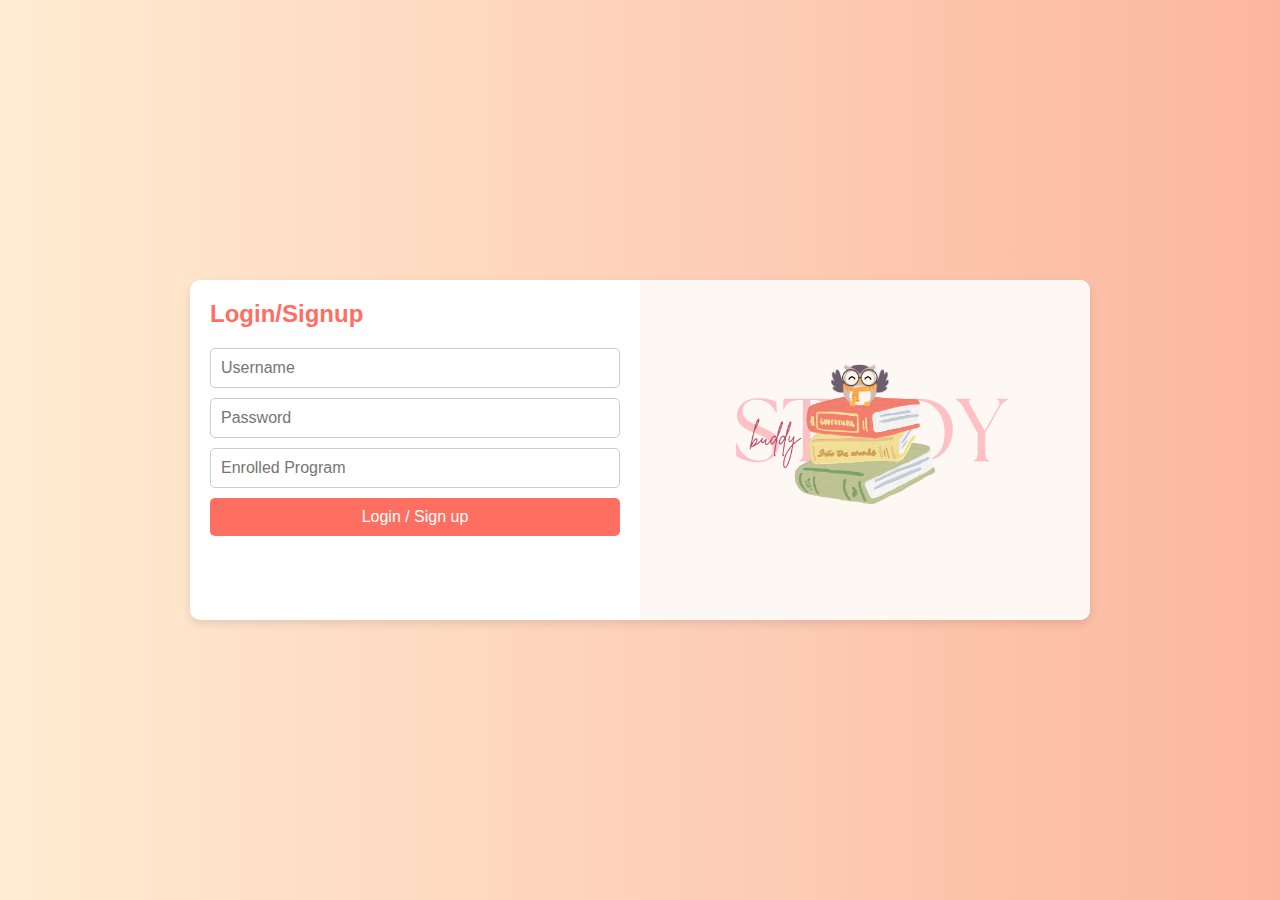
<file: Portfolio_CIS1102/index.html>
<!DOCTYPE html>
<html lang="en">
<head>
  <meta charset="UTF-8">
  <meta name="viewport" content="width=device-width, initial-scale=1.0">
  <title>Study Buddy - Login</title>
  <link rel="stylesheet" href="styles.css">
</head>
<body>
  <div class="container">
    <div class="form-section">
      <h1>Login/Signup</h1>
      
      <form action="welcome.html" method="get">
        <input type="text" placeholder="Username" name="username" required>
        <input type="password" placeholder="Password" name="password" required>
        <input type="text" placeholder="Enrolled Program" name="program" required>
        <button type="submit">Login / Sign up</button>
      </form>
    </div>
    <div class="logo-section">
      <img src="logo.png" alt="Study Buddy Logo">
    </div>
  </div>
</body>
</html>
</file>
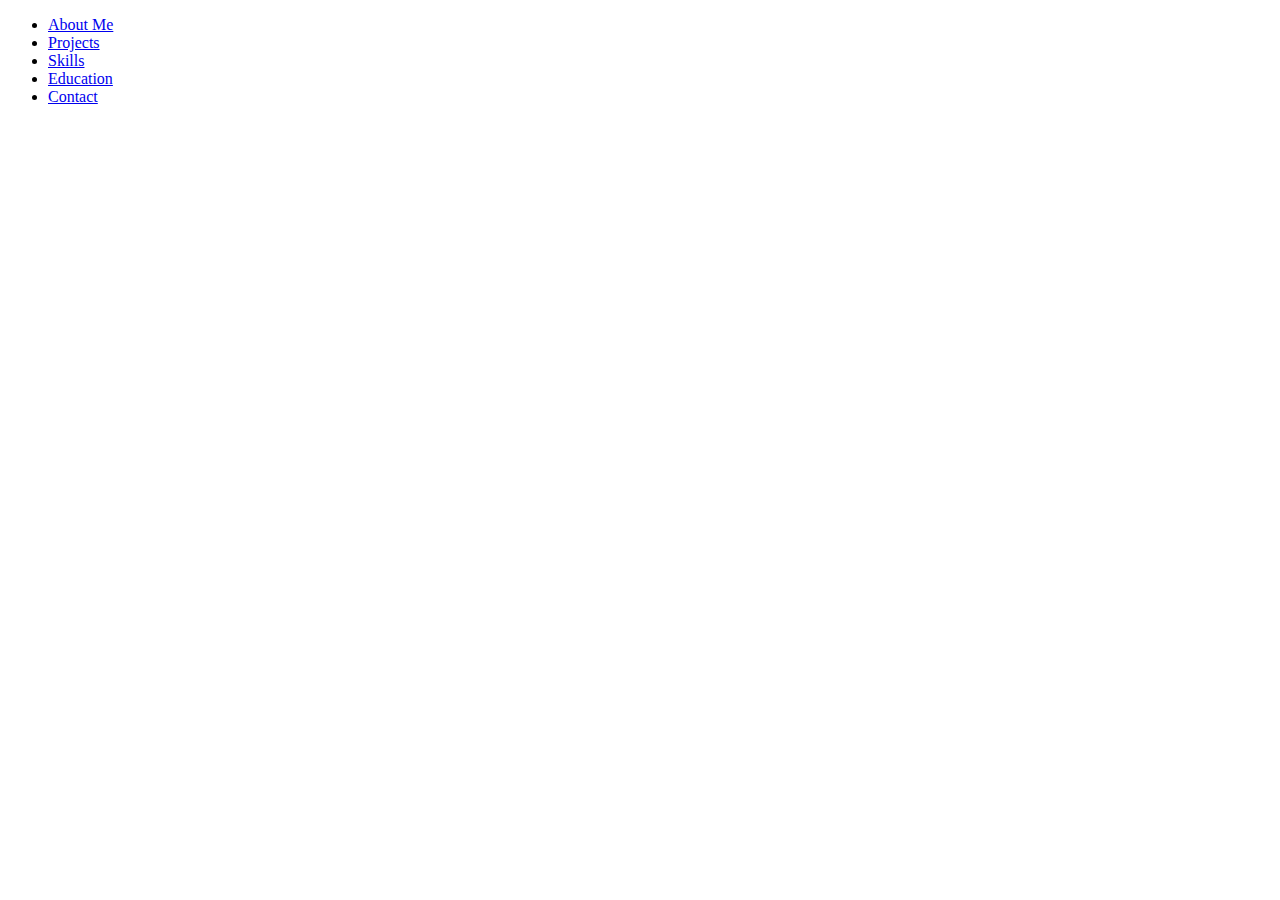
<file: Portfolio_CIS1202/index.html>
<!DOCTYPE html>
<html lang="en">
<head>
    <meta charset="UTF-8">
    <title>My Personal Portfolio</title>
    <meta name="viewport" content="width=device-width, initial-scale=1.0">
</head>
<body>

    <header>
        <!-- You can add your logo or heading here -->
    </header>

    <nav>
        <ul>
            <li><a href="#about">About Me</a></li>
            <li><a href="#projects">Projects</a></li>
            <li><a href="#skills">Skills</a></li>
            <li><a href="#education">Education</a></li>
            <li><a href="#contact">Contact</a></li>
        </ul>
    </nav>

    <main>
        <section id="about"></section>
        <section id="projects"></section>
        <section id="skills"></section>
        <section id="education"></section>
        <section id="contact"></section>
    </main>

    <footer>
        <!-- Footer content here -->
    </footer>

</body>
</html>
</file>
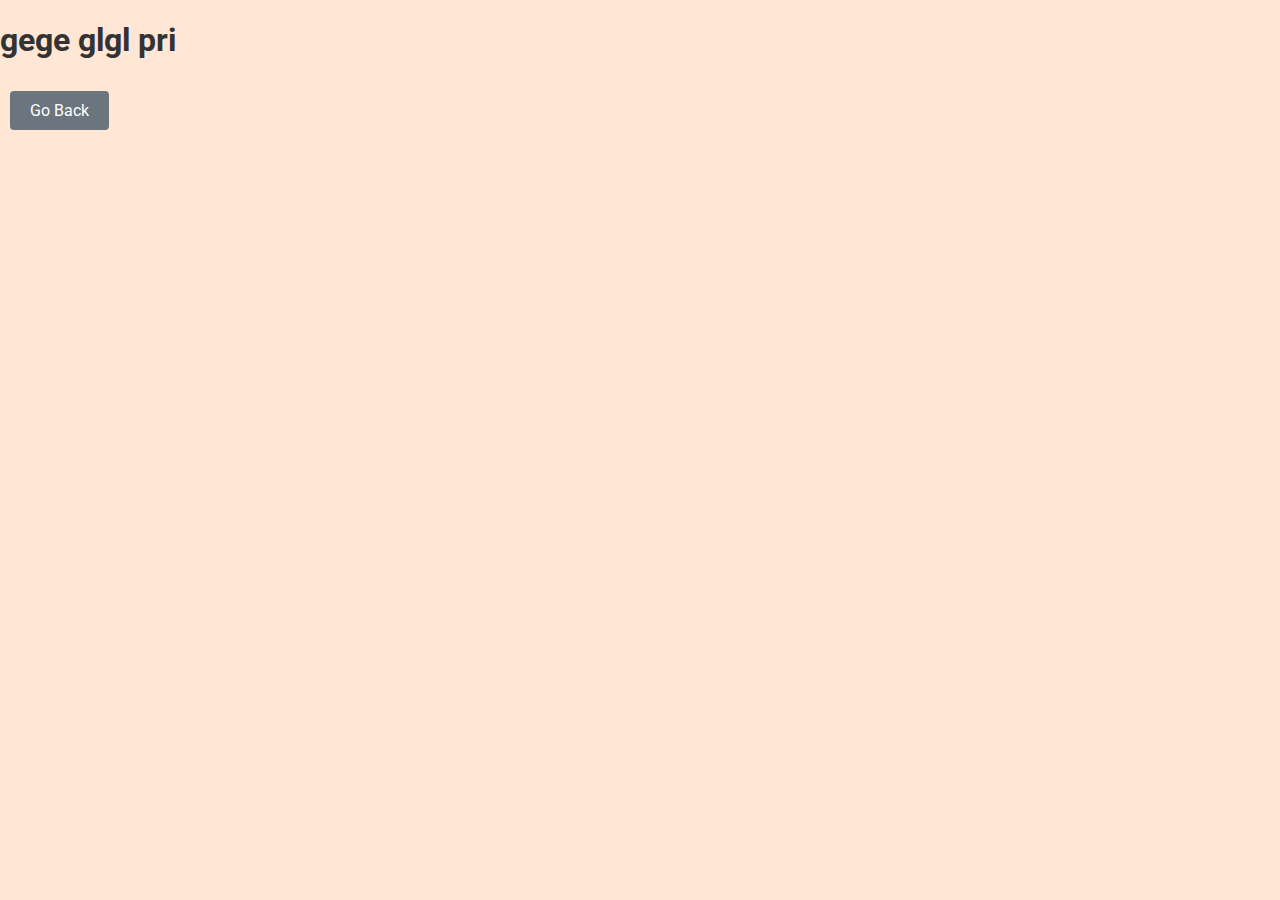
<file: Portfolio_CIS1102/fun.html>
<!DOCTYPE html>
<html lang="en">
<head>
  <meta charset="UTF-8">
  <meta name="viewport" content="width=device-width, initial-scale=1.0">
  <title>Assignments</title>
  <link rel="stylesheet" href="assignments.css"> 
  <link href="https://fonts.googleapis.com/css2?family=Roboto:wght@400;700&display=swap" rel="stylesheet">
</head>

<body>
    <h1> gege glgl pri</h1>
     <a href="javascript:history.back()" class="button back">Go Back</a>
</body>
</html>
</file>
<file: Portfolio_CIS1102/styles.css>
* {
    margin: 0;
    padding: 0;
    box-sizing: border-box;
  }
  
  body {
    font-family: 'Arial', sans-serif;
    background: linear-gradient(to right, #ffecd2, #fcb69f);
    display: flex;
    justify-content: center;
    align-items: center;
    height: 100vh;
    overflow: hidden;
  }
  
  
  .container {
    background-color: #fff;
    box-shadow: 0 4px 8px rgba(0, 0, 0, 0.1);
    border-radius: 10px;
    display: flex;
    flex-wrap: wrap;
    max-width: 900px;
    width: 90%;
    overflow: hidden;
  }
  
  
  .form-section {
    flex: 1;
    padding: 20px;
  }
  
  .form-section h1 {
    font-size: 24px;
    color: #ff6f61;
    margin-bottom: 20px;
  }
  
  form {
    display: flex;
    flex-direction: column;
    gap: 10px;
  }
  
  input {
    border: 1px solid #ccc;
    border-radius: 5px;
    padding: 10px;
    font-size: 16px;
  }
  
  input:focus {
    border-color: #ff6f61;
    outline: none;
  }
  
  button {
    background-color: #ff6f61;
    color: #fff;
    border: none;
    border-radius: 5px;
    padding: 10px;
    font-size: 16px;
    cursor: pointer;
    transition: background-color 0.3s;
  }
  
  button:hover {
    background-color: #e45b50;
  }
  
  
  .logo-section {
    flex: 1;
    background: #fef8f5;
    display: flex;
    flex-direction: column;
    justify-content: center;
    align-items: center;
    padding: 20px;
  }
  
  .logo-section img {
    width: 300px;
    height: auto;
  }
  
  .logo-section h2 {
    color: #ff6f61;
    margin-top: 10px;
    font-size: 20px;
  }
  
  
  @media (max-width: 768px) {
    .container {
      flex-direction: column;
    }
  
    .logo-section {
      order: -1;
    }
  }
</file>
<file: Portfolio_CIS1102/assignments.css>
body {
    font-family: 'Roboto', sans-serif;
    background: #ffe6d5;
    color: #333;
    margin: 0;
    padding: 0;
  }
  
  
  header {
    width: 100%;
    position: fixed;
    top: 0;
    z-index: 1000;
    border: 2px solid #6a040f;
  }
  
  nav {
    font-family: "Montserrat", sans-serif;
    display: flex;
    justify-content: space-between;
    align-items: center;
    padding: 10px 20px;
    background: rgba(255, 255, 255, 0.3); 
    backdrop-filter: blur(5px); 
  }
  
  .logo img {
    width: 60px;
    height: auto;
  }
  
  .nav-links {
    list-style: none;
    display: flex;
    gap: 20px;
  }
  
  .nav-links li a {
    text-decoration: none;
    font-size: 18px;
    color: #333;
    padding: 5px;
    position: relative;
    transition: color 0.3s ease;
  }
  
  .nav-links li a.active {
    font-weight: bold;
    color: #ff6f61;
  }
  
  .nav-links li a:hover {
    color: #ff6f61;
  }
  
  .nav-links li a::after {
    content: '';
    position: absolute;
    bottom: 0;
    left: 0;
    width: 0%;
    height: 2px;
    background-color: #ff6f61;
    transition: width 0.3s ease;
  }
  
  .nav-links li a:hover::after {
    width: 100%;
  }
  
  .content {
    padding: 20px;
    text-align: center;
  }
  
  .to-do-list {
    background-color: #fff;
    border-radius: 8px;
    padding: 20px;
    box-shadow: 0 4px 8px rgba(0, 0, 0, 0.1);
  }
  
  .to-do-list h2 {
    font-size: 24px;
    margin-bottom: 15px;
    color: #ff705f;
  }
  
  .to-do-list form {
    margin-bottom: 15px;
  }
  
  .to-do-list input[type="text"] {
    padding: 10px;
    width: 60%;
    margin-right: 10px;
    font-size: 16px;
    border: 1px solid #ccc;
    border-radius: 4px;
  }
  
  .to-do-list button {
    padding: 10px 20px;
    background-color: #ff705f;
    color: #fff;
    border: none;
    border-radius: 4px;
    font-size: 16px;
    cursor: pointer;
  }
  
  .to-do-list button:hover {
    background-color: #e6584c;
  }
  
  .to-do-list ul {
    list-style: none;
    padding-left: 0;
  }
  
  .to-do-list li {
    background-color: #ffecb3;
    padding: 10px;
    margin-bottom: 10px;
    border-radius: 4px;
  }

  .button {
    display: inline-block;
    padding: 10px 20px;
    margin: 10px;
    background-color: #ff705f;
    color: white;
    text-decoration: none;
    border-radius: 4px;
    font-size: 16px;
  }
  
  .button:hover {
    background-color: #e6584c;
  }
  
  .back {
    background-color: #6c757d; 
  }
  
  .back:hover {
    background-color: #5a6268;
  }
  
  
  details {
    background-color: #fce4d9;
    border: 1px solid #f8a888;
    padding: 10px;
    border-radius: 4px;
  }
  
  summary {
    font-size: 18px;
    font-weight: bold;
    cursor: pointer;
    padding: 5px;
  }
  
  details[open] summary {
    color: #ff705f;
  }
  
  
  details ul {
    padding-left: 20px;
    background-color: #ffe4d5;
    margin-top: 10px;
  }
  
  details li {
    background-color: #ffd699;
  }
</file>
